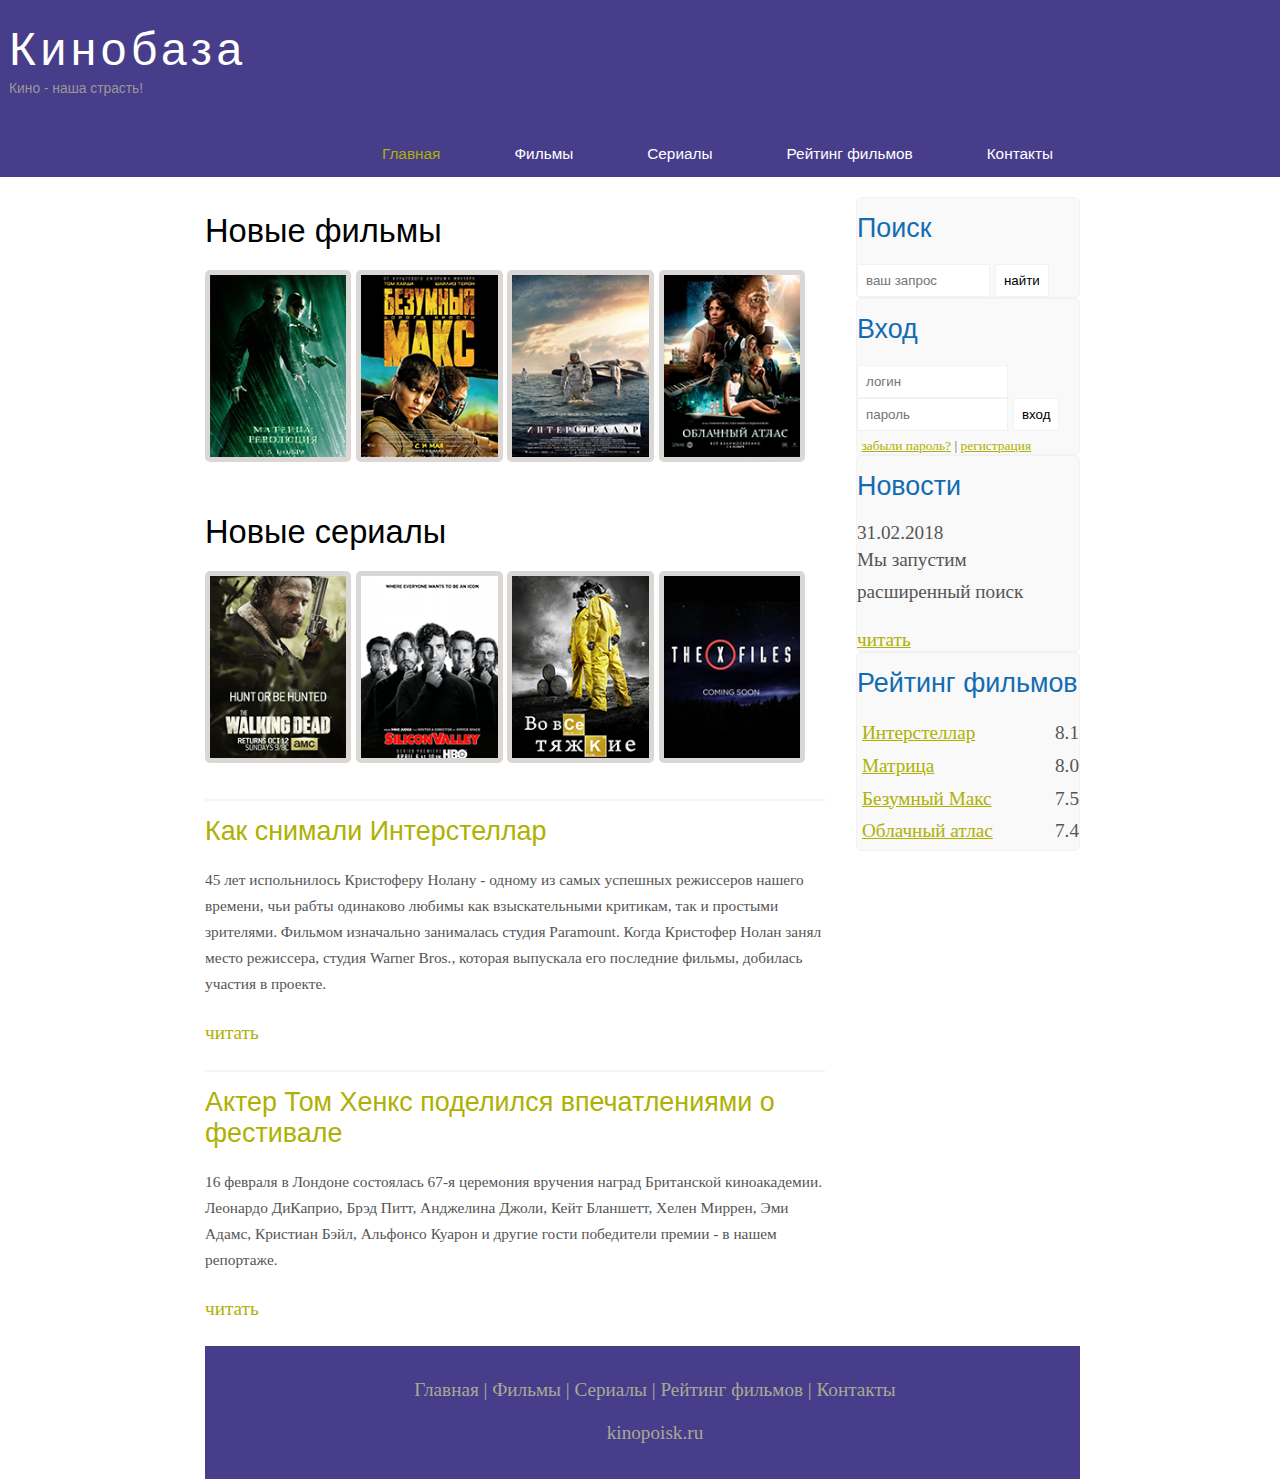
<file: KinoBaza/index.html>
<!DOCTYPE html>
<html lang="en">
<head>
  <meta charset="UTF-8">
  <title>Главная страница</title>
  <meta name="description" content="Кинобаза - это портал о кино" />
  <meta name="keywords" content="фильмы, фильмы, онлайн, hd" />
  <link rel="stylesheet" href="assets/css/style.css">
</head>
<body>

	<div class="main">
		
		<div class="header">
			<div class="logo">
				<div class="logo_text">
					<h1><a href="index.html">Кинобаза</a></h1>
					<h2>Кино - наша страсть!</h2>
				</div>
			</div>

			<div class="menubar">

				<ul class="menu">
					<li class="selected"><a href="index.html">Главная</a></li>
					<li><a href="films.html">Фильмы</a></li>
					<li><a href="#">Сериалы</a></li>
					<li><a href="rating.html">Рейтинг фильмов</a></li>
					<li><a href="contact.html">Контакты</a></li>
				</ul>

			</div>

		</div>


		<div class="site_content">
			
			<div class="sidebar_container">
				
				<div class="sidebar">
					<h2>Поиск</h2>
					<form method="post" action="#" id="search_form" >
						<input type="search" name="search_field" placeholder="ваш запрос" />
						<input type="submit" class="btn" value="найти" />
					</form>
				</div>

				<div class="sidebar">
					<h2>Вход</h2>
					<form method="post" action="#" id="login">
						
						<input type="text" name="login_field" placeholder="логин" />
						<input type="password" name="password_field" placeholder="пароль" />
						<input type="submit" class="btn" value="вход" />
						<div class="lables_passreg_text">
							<span><a href="#">забыли пароль?</a></span> | <span><a href="#">регистрация</a></span>
						</div>

					</form>
				</div>

				<div class="sidebar">
					<h2>Новости</h2>
					<span>31.02.2018</span>
					<p>Мы запустим расширенный поиск</p>
					<a href="#">читать</a>
				</div>

				<div class="sidebar">
					<h2>Рейтинг фильмов</h2>
					<ul>
						<li><a href="show.html">Интерстеллар</a><span class="rating_sidebar">8.1</span></li>
						<li><a href="#">Матрица</a><span class="rating_sidebar">8.0</span></li>
						<li><a href="#">Безумный Макс</a><span class="rating_sidebar">7.5</span></li>
						<li><a href="#">Облачный атлас</a><span class="rating_sidebar">7.4</span></li>
					</ul>
				</div>	

			</div>

			<div class="content">
				
				<h1>Новые фильмы</h1>

				<div class="films_block">
					
					<a href="#"><img src="assets/img/matrix.png"></a>
					<a href="#"><img src="assets/img/max.png"></a>
					<a href="show.html"><img src="assets/img/inter.png"></a>
					<a href="#"><img src="assets/img/cloud.png"></a>

				</div>

				<h1>Новые сериалы</h1>

				<div class="films_block">
					
					<a href="#"><img src="assets/img/dead.png"></a>
					<a href="#"><img src="assets/img/silicon.png"></a>
					<a href="#"><img src="assets/img/breakingbad.png"></a>
					<a href="#"><img src="assets/img/xfiles.png"></a>

				</div>


				<div class="posts">

					<hr>
					<h2> <a href="#">Как снимали Интерстеллар</a> </h2>
					<div class="posts_content">
						<p>
							45 лет испольнилось Кристоферу Нолану - одному из самых успешных режиссеров нашего времени, чьи рабты одинаково любимы как взыскательными критикам, так и простыми зрителями. Фильмом изначально занималась студия Paramount. Когда Кристофер Нолан занял место режиссера, студия Warner Bros., которая выпускала его последние фильмы, добилась участия в проекте.
						</p>
					</div>

					<p><a href="#">читать</a></p>

					<hr>
					<h2><a href="#">Актер Том Хенкс поделился впечатлениями о фестивале</a></h2>
					<div class="posts_content">
						<p>16 февраля в Лондоне состоялась 67-я церемония вручения наград Британской киноакадемии. Леонардо ДиКаприо, Брэд Питт, Анджелина Джоли, Кейт Бланшетт, Хелен Миррен, Эми Адамс, Кристиан Бэйл, Альфонсо Куарон и другие гости победители премии - в нашем репортаже.</p>
					</div>
					<p><a href="#">читать</a></p>

					<div>
						

			</div>

		</div>


	<div class="footer">
		<p>
			<a href="index.html">Главная</a> |
			<a href="films.html">Фильмы</a> |
			<a href="#">Сериалы</a> |
			<a href="rating.html">Рейтинг фильмов</a> |
			<a href="contact.html">Контакты</a>
		</p>
		<p>kinopoisk.ru</p>
	</div>

	</div>

</body>
</html>
</file>
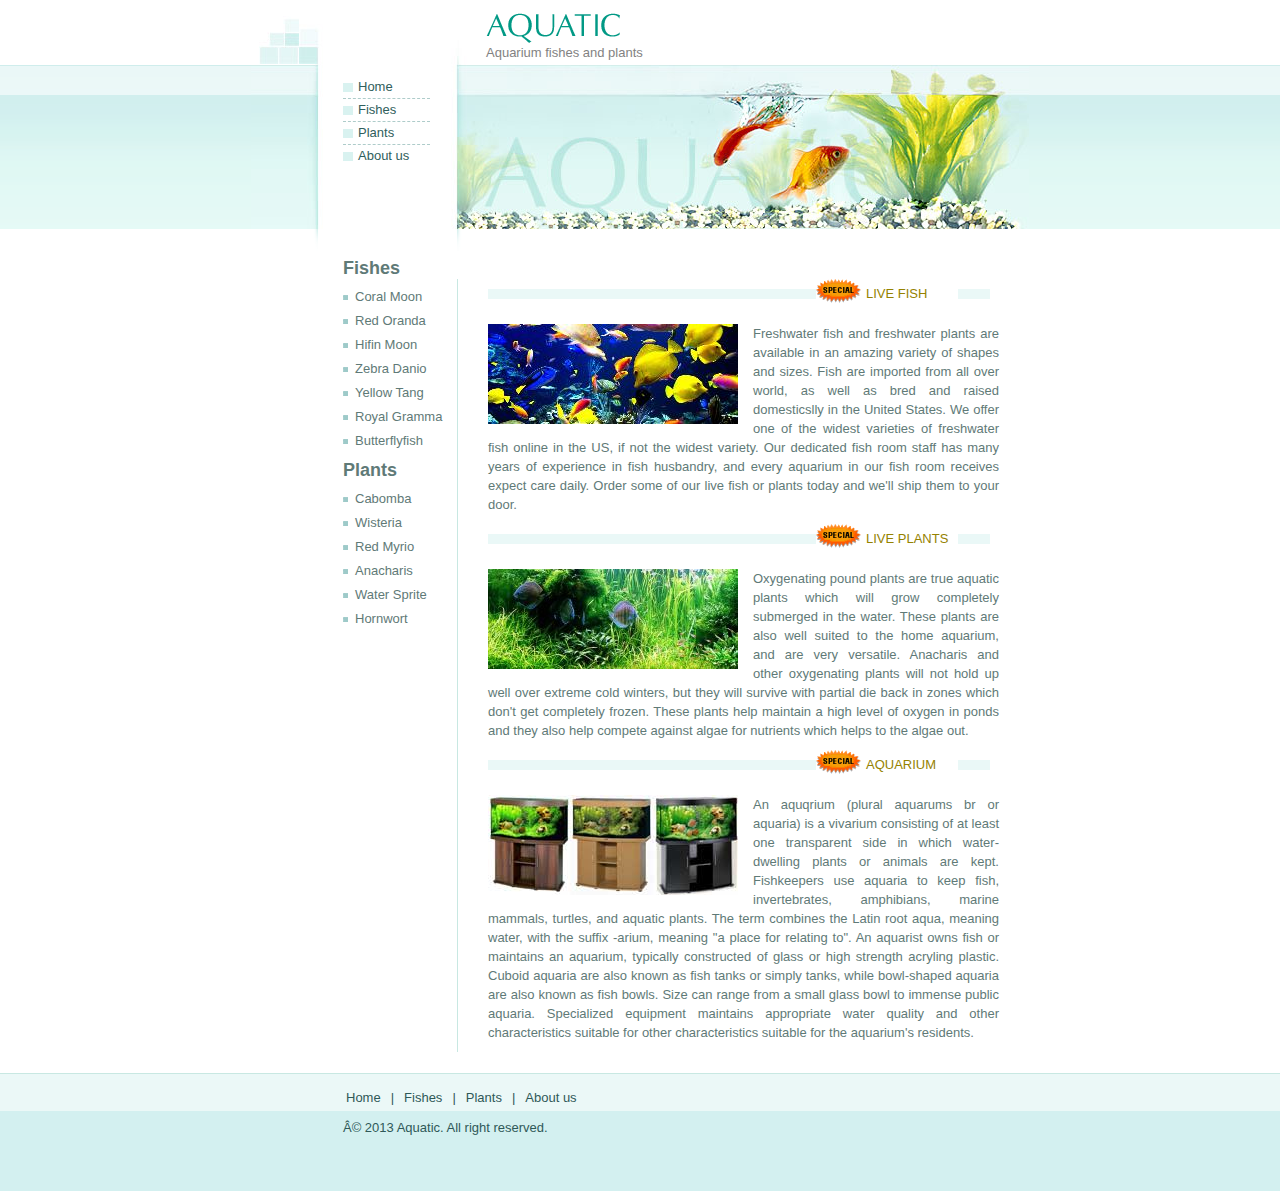
<file: Practice_1/index.html>
<!DOCTYPE html>
<head>
  <meta http-equiv="Content-Type" content="text/html; charset=iso-8859-1" />
  <title>Aquatic</title>
  <link href="style.css" rel="stylesheet" type="text/css" />
</head>
<body>
	<div>
		<div id="topPan">
			<a href="index.html">
				<img class="logo" src="images/logo.gif" alt="Aquatic" width="136" height="31" border="0" title="Aquatic" /></a>
			<p class="caption">Aquarium fishes and plants</p>
		</div>

		<div id="headerPan">
			<ul class="leftmenu">
				<li><a href="index.html">Home</a></li>
				<li><a href="#">Fishes</a></li>
				<li><a href="#">Plants</a></li>
				<li class="clients"><a href="#">About us</a></li>
			</ul>
		</div>
		<div id="bodyPan">
			<div id="leftPan">
				<h2>Fishes</h2>
				<ul>
					<li><a href="https://www.reef2reef.com/ams/oulophyllia-coral-moon-moonstone-coral.62/cover-image">Coral Moon</a></li>
					<li><a href="https://aquass.ru/wp-content/uploads/Presnovodnye-rybki/Karpovye/Zolotye-rybki/Zolotaya-rybka-Oranda-krasnaya/Goldfish-Oranda-red-13.jpg">Red Oranda</a></li>
					<li><a href="https://http2.mlstatic.com/platy-blue-moon-hi-fin-envios-a-domicilio-y-todo-el-pais-D_NQ_NP_516405-MLA20854087812_082016-F.webp">Hifin Moon</a></li>
					<li><a href="https://www.fishkeepingworld.com/wp-content/uploads/2019/06/Zebra-Danios-Swimming.jpg">Zebra Danio</a></li>
					<li><a href="https://cdn.shopify.com/s/files/1/0855/3388/products/6353.jpeg?v=1441110967">Yellow Tang</a></li>
					<li><a href="https://cdn.shopify.com/s/files/1/0855/3388/products/6259.jpeg?v=1441109836">Royal Gramma</a></li>
					<li><a href="https://www.advancedaquarist.com/2013/6/fish_album/fig_1_longnose_butterflyfish.jpg">Butterflyfish</a></li>	
				</ul>
				<h2>Plants</h2>
				<ul>
					<li><a href="https://aquabynature-shop.com/538-983-thickbox_default/cabomba-caroliniana.jpg">Cabomba</a></li>
					<li><a href="https://cdn.shopify.com/s/files/1/0091/3637/3860/products/Wisteria_Sinensis_1024x1024.jpg?v=1551586009">Wisteria</a></li>
					<li><a href="https://www.picclickimg.com/00/s/NjAwWDgwMA==/z/htgAAOSwWspbOw-E/$/3-Stems-Myrio-Red-live-aquarium-plants-beautiful-_57.jpg">Red Myrio</a></li>
					<li><a href="https://www.theaquariumguide.com/wp-content/uploads/2018/10/Anacharis-600x450.jpg">Anacharis</a></li>
					<li><a href="https://i.ebayimg.com/00/s/NDQwWDU1MA==/z/vr4AAOSwPcVVjkjR/$_10.JPG?set_id=880000500F">Water Sprite</a></li>
					<li><a href="https://meethepet.com/wp-content/uploads/2018/12/Hornwort1.jpg">Hornwort</a></li>
				</ul>
			</div>
			<div id="rightPan">
				<p class="more"><a href="#">live fish</a></p>

				<p class="justify">
					<img src="images/fish.jpg" align="left" alt="LiveFish" title="Live Fish" style="margin-right: 15px;" />
					Freshwater fish and freshwater plants are available in an amazing variety of shapes and sizes.
					Fish are imported from all over world, as well as bred and raised domesticslly in the United States.
					We offer one of the widest varieties of freshwater fish online in the US, if not the widest variety.
					Our dedicated fish room staff has many years of experience in fish husbandry, and every aquarium in our fish
					room receives expect care daily. Order some of our live fish or plants today and we'll ship them to your door.
				</p>

				<p class="more"><a href="#">live plants</a></p>

				<p class="justify">
					<img src="images/plant.jpg" align="left" alt="LivePlants" title="LivePlants" style="margin-right: 15px;" />
					Oxygenating pound plants are true aquatic plants which will grow completely submerged in the water.
					These plants are also well suited to the home aquarium, and are very versatile.
					Anacharis and other oxygenating plants will not hold up well over extreme cold winters,
					but they will survive with partial die back in zones which don't get completely frozen.
					These plants help maintain a high level of oxygen in ponds and they also help compete against algae for
					nutrients which helps to the algae out.
				</p>

				<p class="more"><a href="#">aquarium</a></p>

				<p class="justify">
					<img src="images/aquarium.jpg" align="left" alt="Aquarium" title="Aquarium" style="margin-right: 15px;" />
					
					An aquqrium (plural aquarums br or aquaria) is a vivarium consisting of at least one transparent side in which
					water-dwelling plants or animals are kept. Fishkeepers use aquaria to keep fish, invertebrates, amphibians,
					marine mammals, turtles, and aquatic plants. The term combines the Latin root aqua, meaning water, with the
					suffix -arium, meaning "a place for relating to".
					An aquarist owns fish or maintains an aquarium, typically constructed of glass or high strength acryling plastic.
					Cuboid aquaria are also known as fish tanks or simply tanks, while bowl-shaped aquaria are also known as fish bowls.
					Size can range from a small glass bowl to immense public aquaria. Specialized equipment maintains appropriate water
					quality and other characteristics suitable for other characteristics suitable for the aquarium's residents.
				</p>
			</div>
		</div>
	</div>
	

	<div id="footermainPan">
		<div id="footerPan">
			<ul>
				<li><a href="index.html">Home</a>| </li>
				<li><a href="#">Fishes</a>| </li>
				<li><a href="#">Plants</a>| </li>
				<li><a href="#">About us</a></li>
			</ul>
			<p class="copyright">© 2013 Aquatic. All right reserved.</p>
		</div>
	</div>
</body>
</html>
</file>
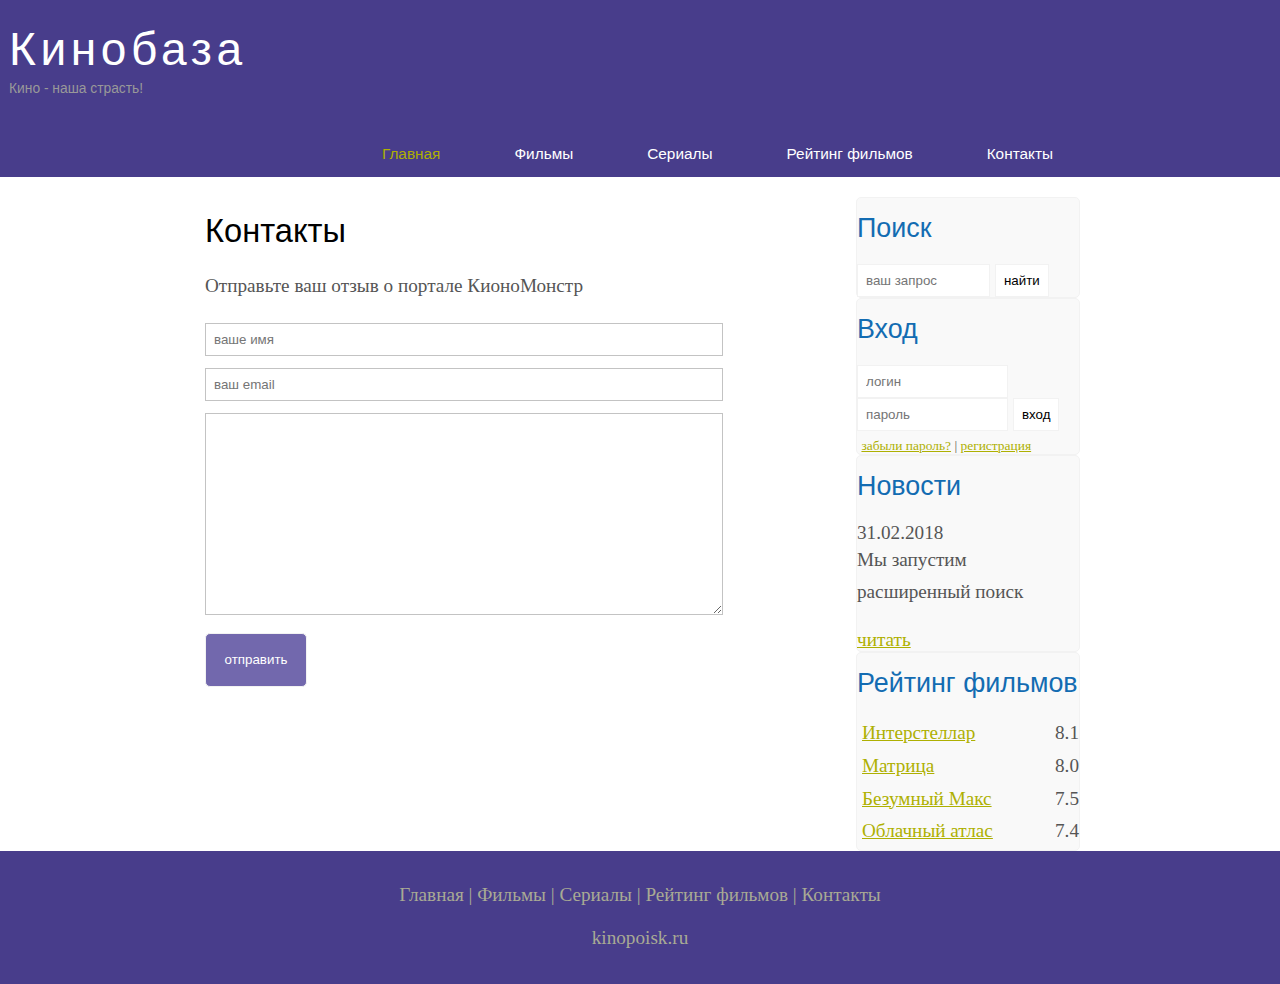
<file: KinoBaza/contact.html>
<!DOCTYPE html>
<html lang="en">
<head>
  <meta charset="UTF-8">
  <title>Контакты</title>
  <meta name="description" content="Кинобаза - это портал о кино" />
  <meta name="keywords" content="фильмы, фильмы, онлайн, hd" />
  <link rel="stylesheet" href="assets/css/style.css">
</head>
<body>

	<div class="main">
		
		<div class="header">
			<div class="logo">
				<div class="logo_text">
					<h1><a href="index.html">Кинобаза</a></h1>
					<h2>Кино - наша страсть!</h2>
				</div>
			</div>

			<div class="menubar">

				<ul class="menu">
					<li class="selected"><a href="index.html">Главная</a></li>
					<li><a href="films.html">Фильмы</a></li>
					<li><a href="#">Сериалы</a></li>
					<li><a href="rating.html">Рейтинг фильмов</a></li>
					<li><a href="contact.html">Контакты</a></li>
				</ul>

			</div>

		</div>


		<div class="site_content">
			
			<div class="sidebar_container">
				
				<div class="sidebar">
					<h2>Поиск</h2>
					<form method="post" action="#" id="search_form" >
						<input type="search" name="search_field" placeholder="ваш запрос" />
						<input type="submit" class="btn" value="найти" />
					</form>
				</div>

				<div class="sidebar">
					<h2>Вход</h2>
					<form method="post" action="#" id="login">
						
						<input type="text" name="login_field" placeholder="логин" />
						<input type="password" name="password_field" placeholder="пароль" />
						<input type="submit" class="btn" value="вход" />
						<div class="lables_passreg_text">
							<span><a href="#">забыли пароль?</a></span> | <span><a href="#">регистрация</a></span>
						</div>

					</form>
				</div>

				<div class="sidebar">
					<h2>Новости</h2>
					<span>31.02.2018</span>
					<p>Мы запустим расширенный поиск</p>
					<a href="#">читать</a>
				</div>

				<div class="sidebar">
					<h2>Рейтинг фильмов</h2>
					<ul>
						<li><a href="show.html">Интерстеллар</a><span class="rating_sidebar">8.1</span></li>
						<li><a href="#">Матрица</a><span class="rating_sidebar">8.0</span></li>
						<li><a href="#">Безумный Макс</a><span class="rating_sidebar">7.5</span></li>
						<li><a href="#">Облачный атлас</a><span class="rating_sidebar">7.4</span></li>
					</ul>
				</div>	

			</div>

			<div class="content">
				
				<h1>Контакты</h1>
				<p>Отправьте ваш отзыв о портале КионоМонстр</p>

				<div class="send send_contact">
					<form method="post" action="#" id="contact">
						<input type="text" name="review_name" placeholder="ваше имя">
						<input type="text" name="review_email" placeholder="ваш email">
						<textarea name="review_text"></textarea>
						<input class="btn" type="submit" value="отправить">
					</form>
				</div>

			</div>

		</div>

	<div class="footer">
		<p>
			<a href="index.html">Главная</a> |
			<a href="films.html">Фильмы</a> |
			<a href="#">Сериалы</a> |
			<a href="rating.html">Рейтинг фильмов</a> |
			<a href="contact.html">Контакты</a>
		</p>
		<p>kinopoisk.ru</p>
	</div>

	</div>

</body>
</html>
</file>
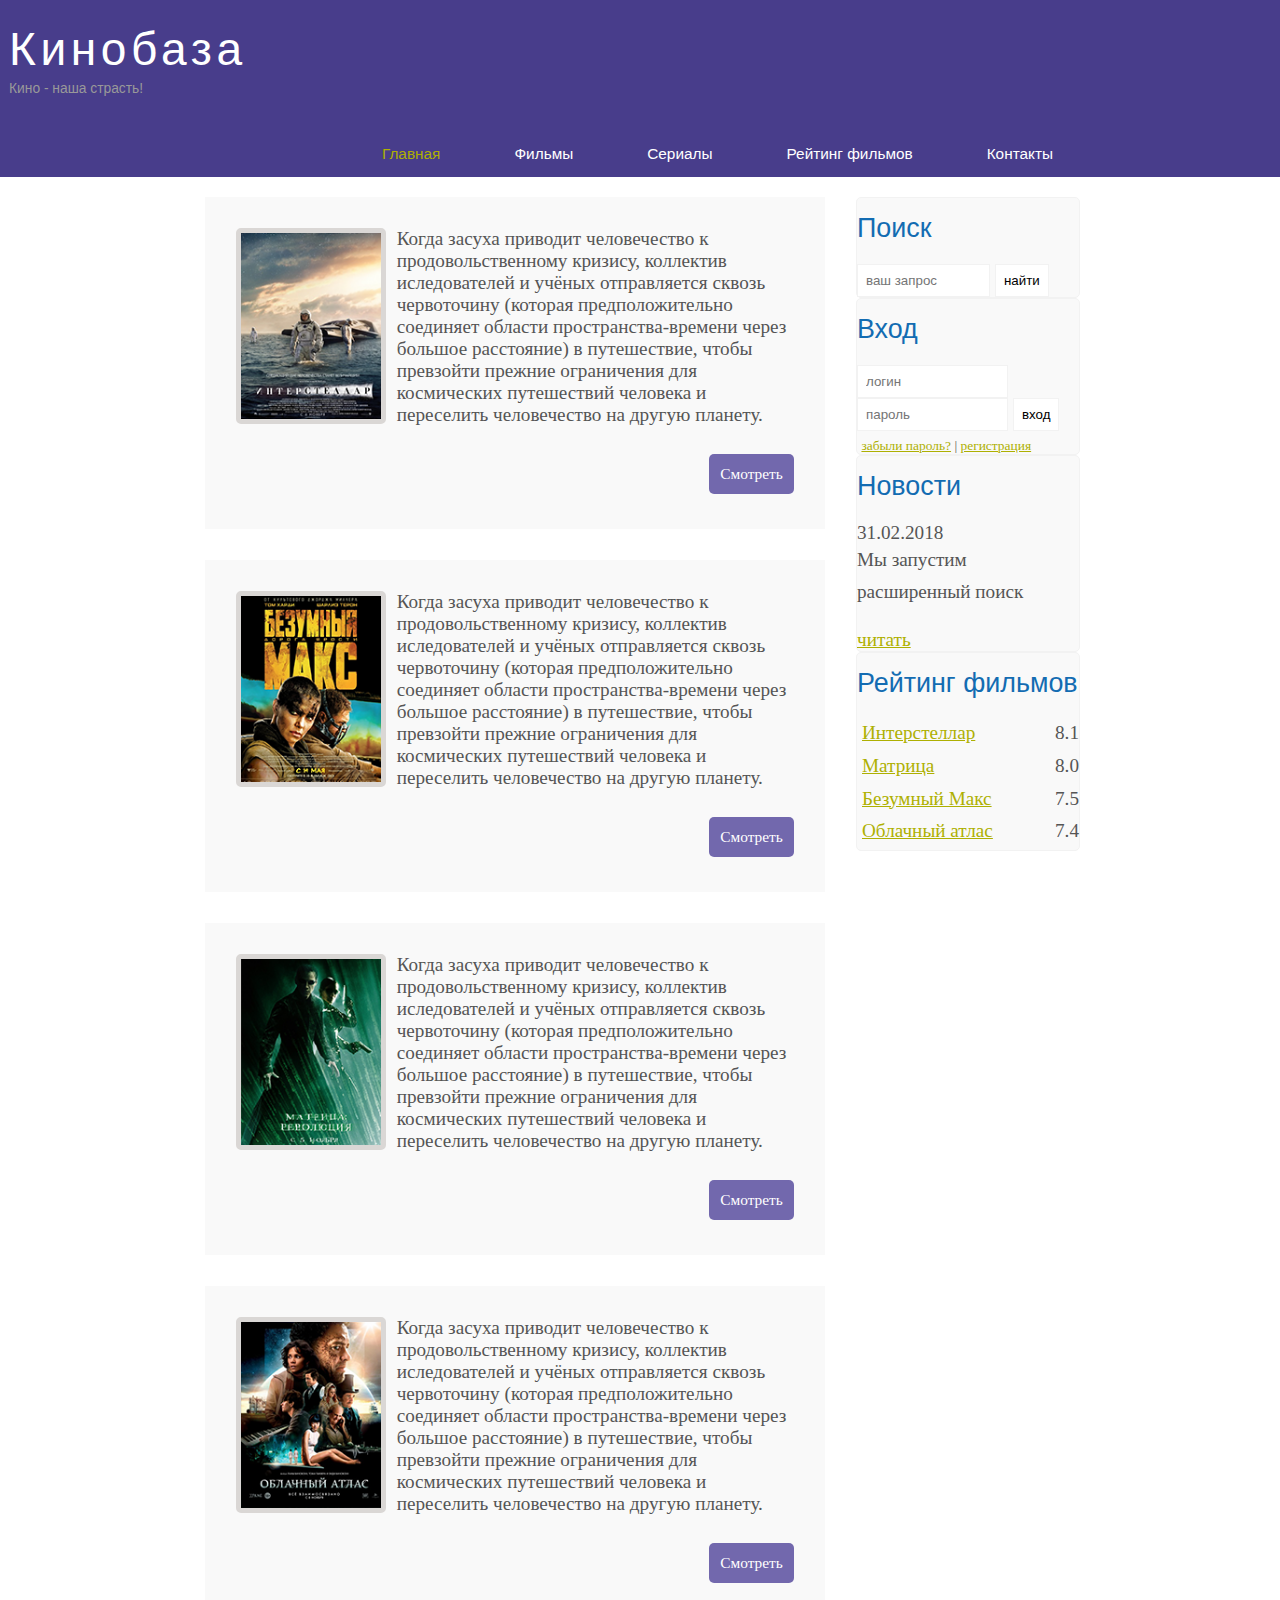
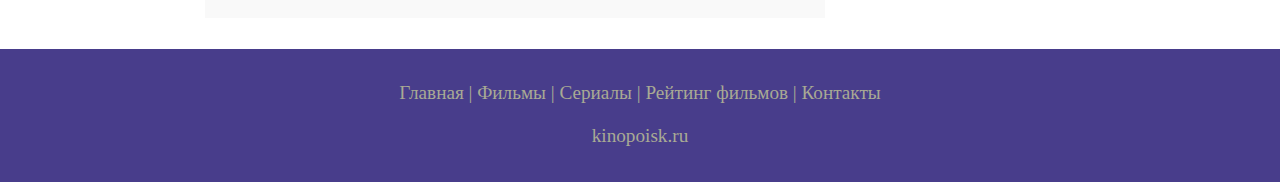
<file: KinoBaza/films.html>
<!DOCTYPE html>
<html lang="en">
<head>
  <meta charset="UTF-8">
  <title>Фильмы</title>
  <meta name="description" content="Кинобаза - это портал о кино" />
  <meta name="keywords" content="фильмы, фильмы, онлайн, hd" />
  <link rel="stylesheet" href="assets/css/style.css">
</head>
<body>

	<div class="main">
		
		<div class="header">
			<div class="logo">
				<div class="logo_text">
					<h1><a href="index.html">Кинобаза</a></h1>
					<h2>Кино - наша страсть!</h2>
				</div>
			</div>

			<div class="menubar">

				<ul class="menu">
					<li class="selected"><a href="index.html">Главная</a></li>
					<li><a href="films.html">Фильмы</a></li>
					<li><a href="#">Сериалы</a></li>
					<li><a href="rating.html">Рейтинг фильмов</a></li>
					<li><a href="contact.html">Контакты</a></li>
				</ul>

			</div>

		</div>


		<div class="site_content">
			
			<div class="sidebar_container">
				
				<div class="sidebar">
					<h2>Поиск</h2>
					<form method="post" action="#" id="search_form" >
						<input type="search" name="search_field" placeholder="ваш запрос" />
						<input type="submit" class="btn" value="найти" />
					</form>
				</div>

				<div class="sidebar">
					<h2>Вход</h2>
					<form method="post" action="#" id="login">
						
						<input type="text" name="login_field" placeholder="логин" />
						<input type="password" name="password_field" placeholder="пароль" />
						<input type="submit" class="btn" value="вход" />
						<div class="lables_passreg_text">
							<span><a href="#">забыли пароль?</a></span> | <span><a href="#">регистрация</a></span>
						</div>

					</form>
				</div>

				<div class="sidebar">
					<h2>Новости</h2>
					<span>31.02.2018</span>
					<p>Мы запустим расширенный поиск</p>
					<a href="#">читать</a>
				</div>

				<div class="sidebar">
					<h2>Рейтинг фильмов</h2>
					<ul>
						<li><a href="show.html">Интерстеллар</a><span class="rating_sidebar">8.1</span></li>
						<li><a href="#">Матрица</a><span class="rating_sidebar">8.0</span></li>
						<li><a href="#">Безумный Макс</a><span class="rating_sidebar">7.5</span></li>
						<li><a href="#">Облачный атлас</a><span class="rating_sidebar">7.4</span></li>
					</ul>
				</div>	

			</div>

			<div class="content">
				
				<div class="info_film">
					<img src="assets/img/inter.png">
					Когда засуха приводит человечество к продовольственному кризису, коллектив иследователей и учёных отправляется сквозь червоточину (которая предположительно соединяет области пространства-времени через большое расстояние) в путешествие, чтобы превзойти прежние ограничения для космических путешествий человека и переселить человечество на другую планету.
					<div class="button"><a href="#">Смотреть</a></div>
				</div>

				<div class="info_film">
					<img src="assets/img/max.png">
					Когда засуха приводит человечество к продовольственному кризису, коллектив иследователей и учёных отправляется сквозь червоточину (которая предположительно соединяет области пространства-времени через большое расстояние) в путешествие, чтобы превзойти прежние ограничения для космических путешествий человека и переселить человечество на другую планету.
					<div class="button"><a href="#">Смотреть</a></div>
				</div>

				<div class="info_film">
					<img src="assets/img/matrix.png">
					Когда засуха приводит человечество к продовольственному кризису, коллектив иследователей и учёных отправляется сквозь червоточину (которая предположительно соединяет области пространства-времени через большое расстояние) в путешествие, чтобы превзойти прежние ограничения для космических путешествий человека и переселить человечество на другую планету.
					<div class="button"><a href="#">Смотреть</a></div>
				</div>

				<div class="info_film">
					<img src="assets/img/cloud.png">
					Когда засуха приводит человечество к продовольственному кризису, коллектив иследователей и учёных отправляется сквозь червоточину (которая предположительно соединяет области пространства-времени через большое расстояние) в путешествие, чтобы превзойти прежние ограничения для космических путешествий человека и переселить человечество на другую планету.
					<div class="button"><a href="#">Смотреть</a></div>
				</div>

			</div>

		</div>

	<div class="footer">
		<p>
			<a href="index.html">Главная</a> |
			<a href="films.html">Фильмы</a> |
			<a href="#">Сериалы</a> |
			<a href="rating.html">Рейтинг фильмов</a> |
			<a href="contact.html">Контакты</a>
		</p>
		<p>kinopoisk.ru</p>
	</div>

	</div>

</body>
</html>
</file>
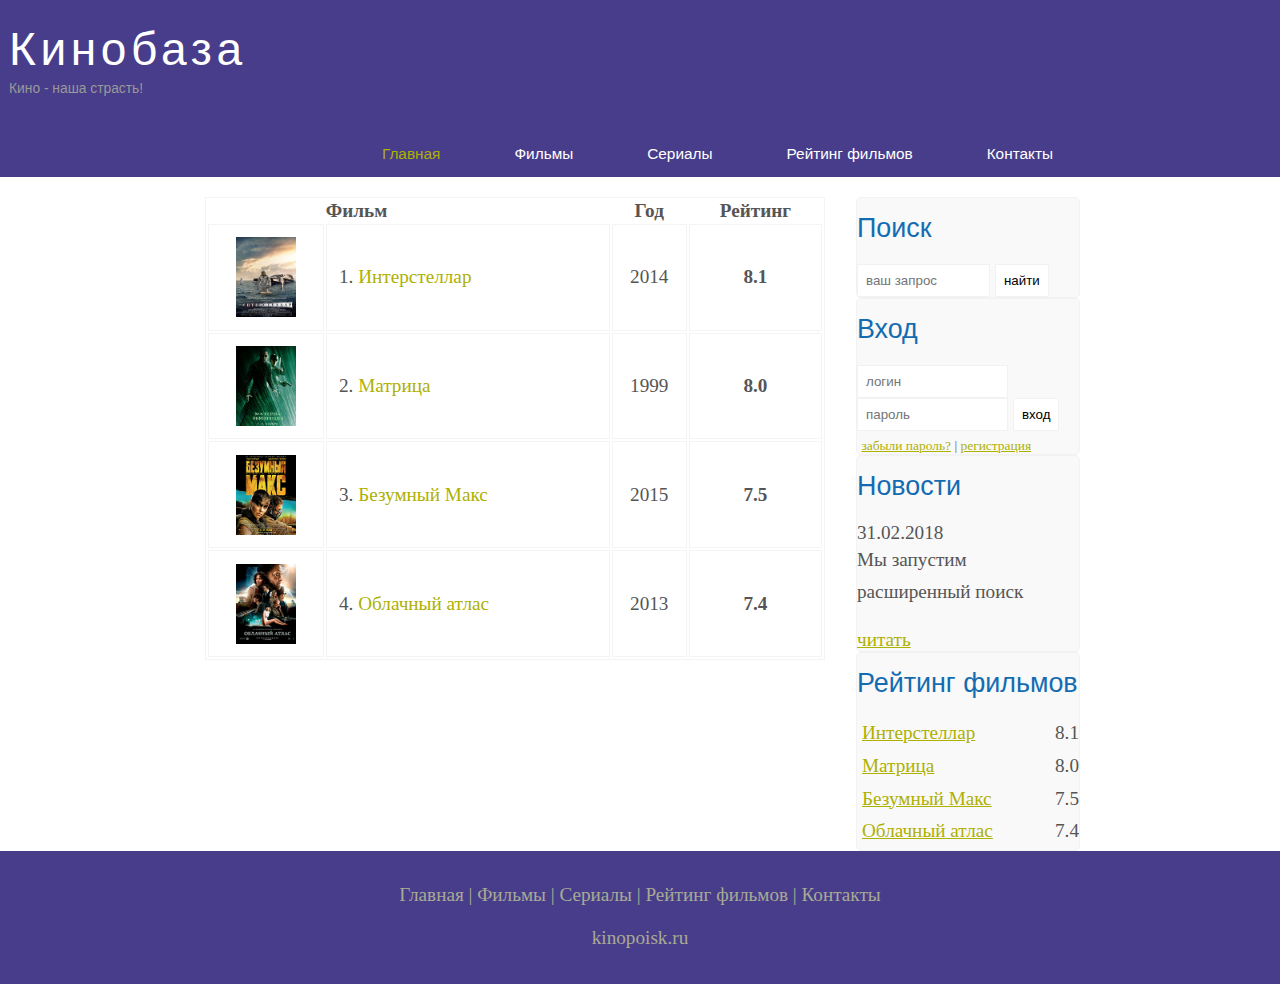
<file: KinoBaza/rating.html>
<!DOCTYPE html>
<html lang="en">
<head>
  <meta charset="UTF-8">
  <title>Рейтинг фильмов</title>
  <meta name="description" content="Кинобаза - это портал о кино" />
  <meta name="keywords" content="фильмы, фильмы, онлайн, hd" />
  <link rel="stylesheet" href="assets/css/style.css">
</head>
<body>

	<div class="main">
		
		<div class="header">
			<div class="logo">
				<div class="logo_text">
					<h1><a href="index.html">Кинобаза</a></h1>
					<h2>Кино - наша страсть!</h2>
				</div>
			</div>

			<div class="menubar">

				<ul class="menu">
					<li class="selected"><a href="index.html">Главная</a></li>
					<li><a href="films.html">Фильмы</a></li>
					<li><a href="#">Сериалы</a></li>
					<li><a href="rating.html">Рейтинг фильмов</a></li>
					<li><a href="contact.html">Контакты</a></li>
				</ul>

			</div>

		</div>


		<div class="site_content">
			
			<div class="sidebar_container">
				
				<div class="sidebar">
					<h2>Поиск</h2>
					<form method="post" action="#" id="search_form" >
						<input type="search" name="search_field" placeholder="ваш запрос" />
						<input type="submit" class="btn" value="найти" />
					</form>
				</div>

				<div class="sidebar">
					<h2>Вход</h2>
					<form method="post" action="#" id="login">
						
						<input type="text" name="login_field" placeholder="логин" />
						<input type="password" name="password_field" placeholder="пароль" />
						<input type="submit" class="btn" value="вход" />
						<div class="lables_passreg_text">
							<span><a href="#">забыли пароль?</a></span> | <span><a href="#">регистрация</a></span>
						</div>

					</form>
				</div>

				<div class="sidebar">
					<h2>Новости</h2>
					<span>31.02.2018</span>
					<p>Мы запустим расширенный поиск</p>
					<a href="#">читать</a>
				</div>

				<div class="sidebar">
					<h2>Рейтинг фильмов</h2>
					<ul>
						<li><a href="show.html">Интерстеллар</a><span class="rating_sidebar">8.1</span></li>
						<li><a href="#">Матрица</a><span class="rating_sidebar">8.0</span></li>
						<li><a href="#">Безумный Макс</a><span class="rating_sidebar">7.5</span></li>
						<li><a href="#">Облачный атлас</a><span class="rating_sidebar">7.4</span></li>
					</ul>
				</div>	

			</div>

			<div class="content">

				<table>
					
					<tr>
						<th></th>
						<th>Фильм</th>
						<th class="center">Год</th>
						<th class="center">Рейтинг</th>
					</tr>
					<tr>
						<td class="center"><img src="assets/img/inter.png"></td>
						<td>1. <a href="show.html">Интерстеллар</a></td>
						<td class="center">2014</td>
						<td class="center rating">8.1</td>
					</tr>
						<tr>
						<td class="center"><img src="assets/img/matrix.png"></td>
						<td>2. <a href="show.html">Матрица</a></td>
						<td class="center">1999</td>
						<td class="center rating">8.0</td>
					</tr>
						<tr>
						<td class="center"><img src="assets/img/max.png"></td>
						<td>3. <a href="show.html">Безумный Макс</a></td>
						<td class="center">2015</td>
						<td class="center rating">7.5</td>
					</tr>
						<tr>
						<td class="center"><img src="assets/img/cloud.png"></td>
						<td>4. <a href="show.html">Облачный атлас</a></td>
						<td class="center">2013</td>
						<td class="center rating">7.4</td>
					</tr>

				</table>

			</div>
				
		</div>

	<div class="footer">
		<p>
			<a href="index.html">Главная</a> |
			<a href="films.html">Фильмы</a> |
			<a href="#">Сериалы</a> |
			<a href="rating.html">Рейтинг фильмов</a> |
			<a href="contact.html">Контакты</a>
		</p>
		<p>kinopoisk.ru</p>
	</div>

	</div>

</body>
</html>
</file>
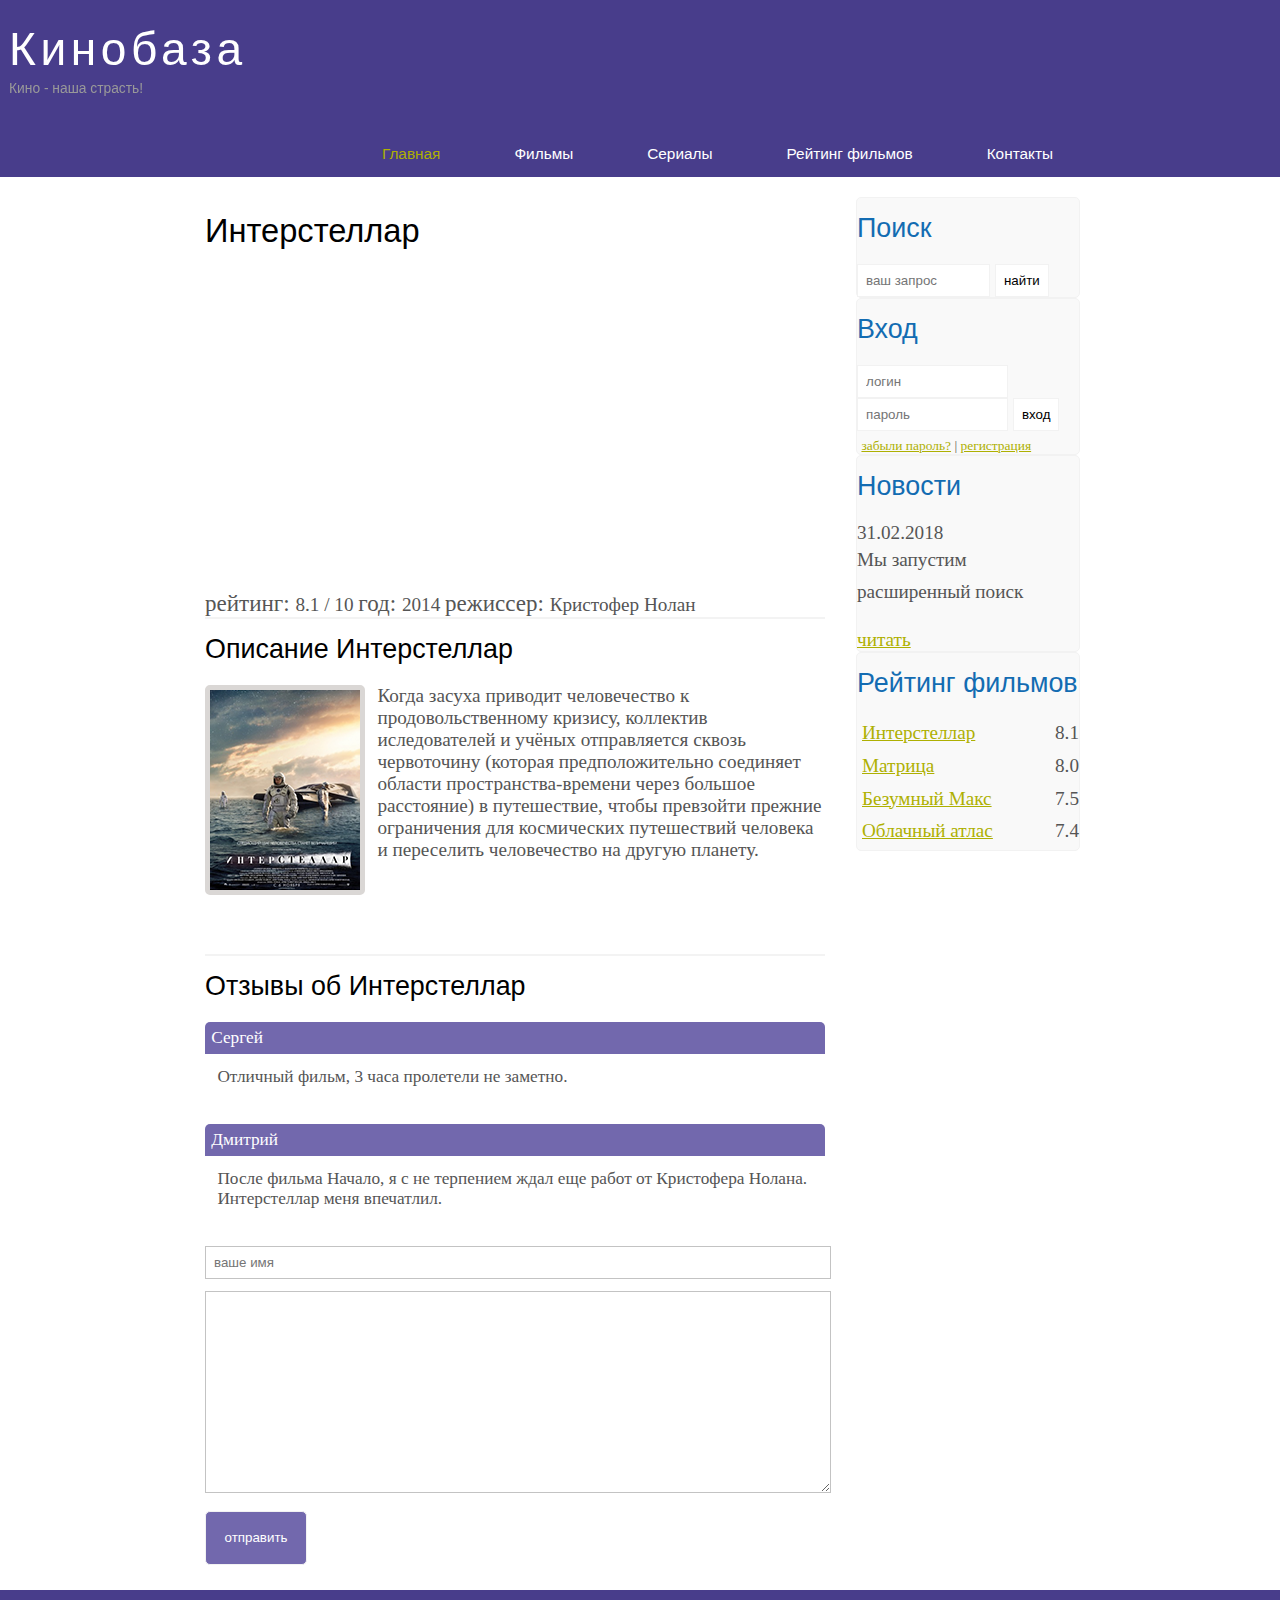
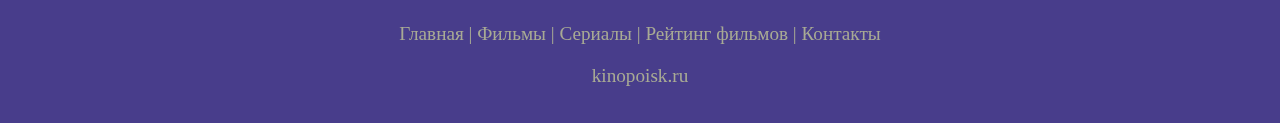
<file: KinoBaza/show.html>
<!DOCTYPE html>
<html lang="en">
<head>
  <meta charset="UTF-8">
  <title>фильм Интерстеллар</title>
  <meta name="description" content="Кинобаза - это портал о кино" />
  <meta name="keywords" content="фильмы, фильмы, онлайн, hd" />
  <link rel="stylesheet" href="assets/css/style.css">
</head>
<body>

	<div class="main">
		
		<div class="header">
			<div class="logo">
				<div class="logo_text">
					<h1><a href="index.html">Кинобаза</a></h1>
					<h2>Кино - наша страсть!</h2>
				</div>
			</div>

			<div class="menubar">

				<ul class="menu">
					<li class="selected"><a href="index.html">Главная</a></li>
					<li><a href="films.html">Фильмы</a></li>
					<li><a href="#">Сериалы</a></li>
					<li><a href="rating.html">Рейтинг фильмов</a></li>
					<li><a href="contact.html">Контакты</a></li>
				</ul>

			</div>

		</div>


		<div class="site_content">
			
			<div class="sidebar_container">
				
				<div class="sidebar">
					<h2>Поиск</h2>
					<form method="post" action="#" id="search_form" >
						<input type="search" name="search_field" placeholder="ваш запрос" />
						<input type="submit" class="btn" value="найти" />
					</form>
				</div>

				<div class="sidebar">
					<h2>Вход</h2>
					<form method="post" action="#" id="login">
						
						<input type="text" name="login_field" placeholder="логин" />
						<input type="password" name="password_field" placeholder="пароль" />
						<input type="submit" class="btn" value="вход" />
						<div class="lables_passreg_text">
							<span><a href="#">забыли пароль?</a></span> | <span><a href="#">регистрация</a></span>
						</div>

					</form>
				</div>

				<div class="sidebar">
					<h2>Новости</h2>
					<span>31.02.2018</span>
					<p>Мы запустим расширенный поиск</p>
					<a href="#">читать</a>
				</div>

				<div class="sidebar">
					<h2>Рейтинг фильмов</h2>
					<ul>
						<li><a href="show.html">Интерстеллар</a><span class="rating_sidebar">8.1</span></li>
						<li><a href="#">Матрица</a><span class="rating_sidebar">8.0</span></li>
						<li><a href="#">Безумный Макс</a><span class="rating_sidebar">7.5</span></li>
						<li><a href="#">Облачный атлас</a><span class="rating_sidebar">7.4</span></li>
					</ul>
				</div>	

			</div>

			<div class="content">

				<h1>Интерстеллар</h1>

				<iframe width="560" height="315" src="https://www.youtube.com/embed/R5KHoE_8dgo?showinfo=0" frameborder="0" allowfullscreen></iframe>


				<div class="info_film_page">
					<span class="label">рейтинг: </span><span class="value">8.1 / 10</span>
					<span class="label">год: </span><span class="value">2014</span>
					<span class="label">режиссер: </span><span class="value">Кристофер Нолан</span>
				</div>
				<hr>
				<h2>Описание Интерстеллар</h2>
				<div class="descriptions_film">
					<img src="assets/img/inter.png">
					Когда засуха приводит человечество к продовольственному кризису, коллектив иследователей и учёных отправляется сквозь червоточину (которая предположительно соединяет области пространства-времени через большое расстояние) в путешествие, чтобы превзойти прежние ограничения для космических путешествий человека и переселить человечество на другую планету.
				</div>



				<hr>
				<h2>Отзывы об Интерстеллар</h2>

				<div class="reviews">
					<div class="review_name">
						Сергей
					</div>
					<div class="review_text">
						Отличный фильм, 3 часа пролетели не заметно.
					</div>
				</div>

				<div class="reviews">
					<div class="review_name">
						Дмитрий
					</div>
					<div class="review_text">
						После фильма Начало, я с не терпением ждал еще работ от Кристофера Нолана. Интерстеллар меня впечатлил.
					</div>
				</div>

				<div class="send">
					<form method="post" action="#" id="review">
						<input type="text" name="review_name" placeholder="ваше имя">
						<textarea name="review_text"></textarea>
						<input class="btn" type="submit" value="отправить">
					</form>
				</div>

			</div>
		</div>
	<div class="footer">
		<p>
			<a href="index.html">Главная</a> |
			<a href="films.html">Фильмы</a> |
			<a href="#">Сериалы</a> |
			<a href="rating.html">Рейтинг фильмов</a> |
			<a href="contact.html">Контакты</a>
		</p>
		<p>kinopoisk.ru</p>
	</div>

	</div>

</body>
</html>
</file>
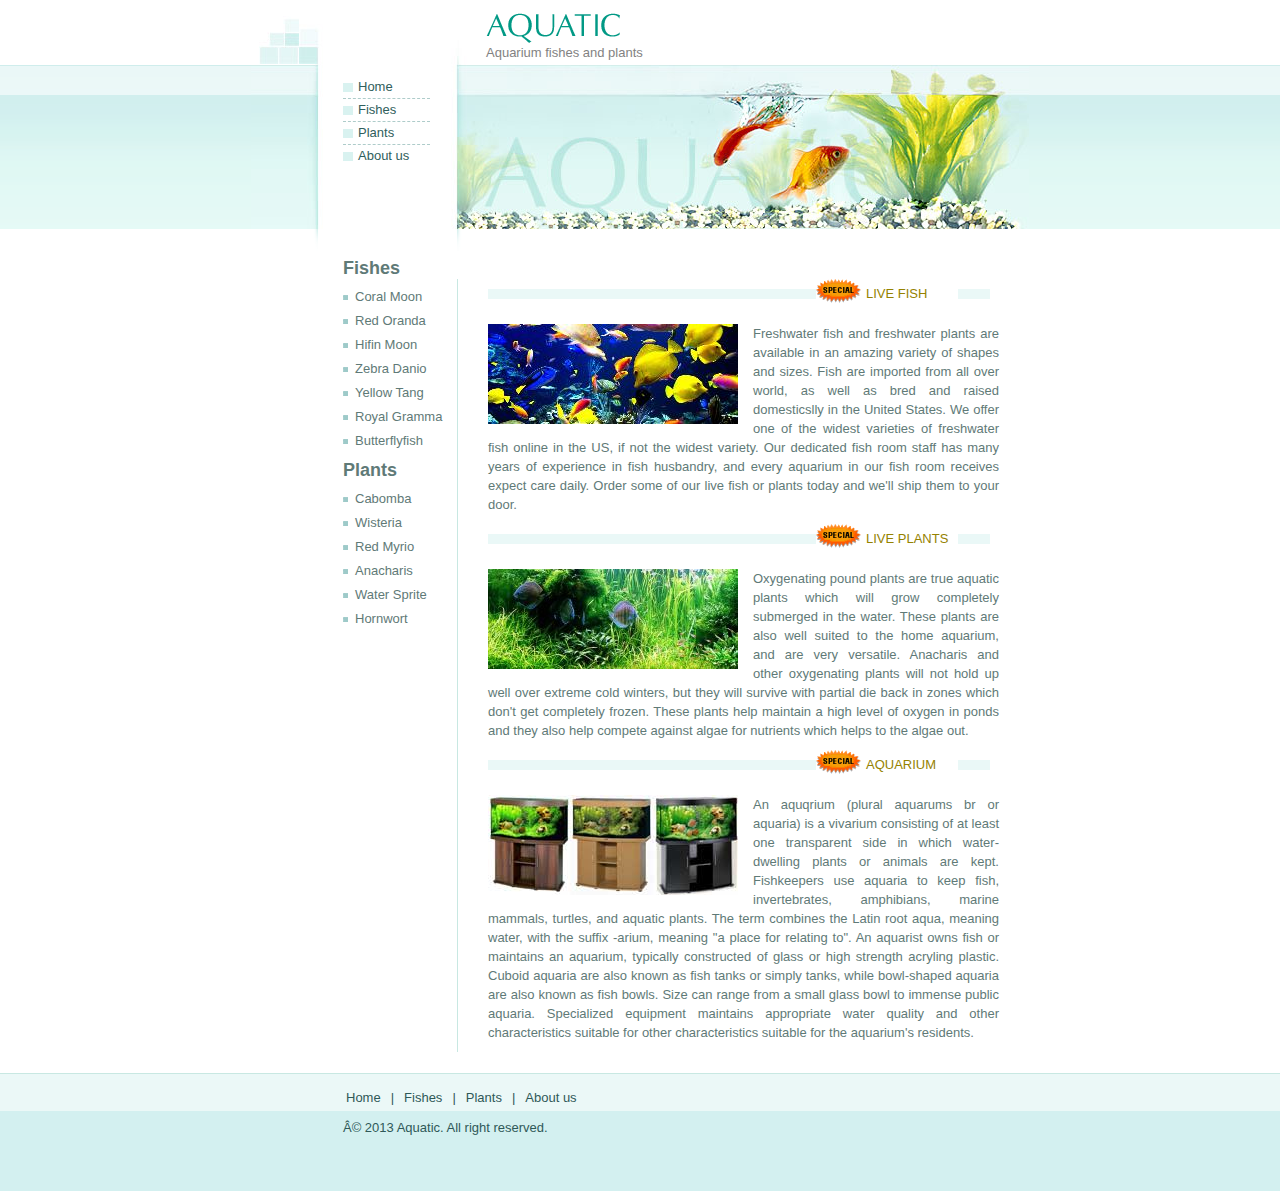
<file: Practice_1/HTML.html>
<!DOCTYPE html>
<head>
  <meta http-equiv="Content-Type" content="text/html; charset=iso-8859-1" />
  <title>Aquatic</title>
  <link href="style.css" rel="stylesheet" type="text/css" />
</head>
<body>
	<div>
		<div id="topPan">
			<a href="index.html">
				<img class="logo" src="images/logo.gif" alt="Aquatic" width="136" height="31" border="0" title="Aquatic" /></a>
			<p class="caption">Aquarium fishes and plants</p>
		</div>

		<div id="headerPan">
			<ul class="leftmenu">
				<li><a href="index.html">Home</a></li>
				<li><a href="#">Fishes</a></li>
				<li><a href="#">Plants</a></li>
				<li class="clients"><a href="#">About us</a></li>
			</ul>
		</div>
		<div id="bodyPan">
			<div id="leftPan">
				<h2>Fishes</h2>
				<ul>
					<li><a href="https://www.reef2reef.com/ams/oulophyllia-coral-moon-moonstone-coral.62/cover-image">Coral Moon</a></li>
					<li><a href="https://aquass.ru/wp-content/uploads/Presnovodnye-rybki/Karpovye/Zolotye-rybki/Zolotaya-rybka-Oranda-krasnaya/Goldfish-Oranda-red-13.jpg">Red Oranda</a></li>
					<li><a href="https://http2.mlstatic.com/platy-blue-moon-hi-fin-envios-a-domicilio-y-todo-el-pais-D_NQ_NP_516405-MLA20854087812_082016-F.webp">Hifin Moon</a></li>
					<li><a href="https://www.fishkeepingworld.com/wp-content/uploads/2019/06/Zebra-Danios-Swimming.jpg">Zebra Danio</a></li>
					<li><a href="https://cdn.shopify.com/s/files/1/0855/3388/products/6353.jpeg?v=1441110967">Yellow Tang</a></li>
					<li><a href="https://cdn.shopify.com/s/files/1/0855/3388/products/6259.jpeg?v=1441109836">Royal Gramma</a></li>
					<li><a href="https://www.advancedaquarist.com/2013/6/fish_album/fig_1_longnose_butterflyfish.jpg">Butterflyfish</a></li>	
				</ul>
				<h2>Plants</h2>
				<ul>
					<li><a href="https://aquabynature-shop.com/538-983-thickbox_default/cabomba-caroliniana.jpg">Cabomba</a></li>
					<li><a href="https://cdn.shopify.com/s/files/1/0091/3637/3860/products/Wisteria_Sinensis_1024x1024.jpg?v=1551586009">Wisteria</a></li>
					<li><a href="https://www.picclickimg.com/00/s/NjAwWDgwMA==/z/htgAAOSwWspbOw-E/$/3-Stems-Myrio-Red-live-aquarium-plants-beautiful-_57.jpg">Red Myrio</a></li>
					<li><a href="https://www.theaquariumguide.com/wp-content/uploads/2018/10/Anacharis-600x450.jpg">Anacharis</a></li>
					<li><a href="https://i.ebayimg.com/00/s/NDQwWDU1MA==/z/vr4AAOSwPcVVjkjR/$_10.JPG?set_id=880000500F">Water Sprite</a></li>
					<li><a href="https://meethepet.com/wp-content/uploads/2018/12/Hornwort1.jpg">Hornwort</a></li>
				</ul>
			</div>
			<div id="rightPan">
				<p class="more"><a href="#">live fish</a></p>

				<p class="justify">
					<img src="images/fish.jpg" align="left" alt="LiveFish" title="Live Fish" style="margin-right: 15px;" />
					Freshwater fish and freshwater plants are available in an amazing variety of shapes and sizes.
					Fish are imported from all over world, as well as bred and raised domesticslly in the United States.
					We offer one of the widest varieties of freshwater fish online in the US, if not the widest variety.
					Our dedicated fish room staff has many years of experience in fish husbandry, and every aquarium in our fish
					room receives expect care daily. Order some of our live fish or plants today and we'll ship them to your door.
				</p>

				<p class="more"><a href="#">live plants</a></p>

				<p class="justify">
					<img src="images/plant.jpg" align="left" alt="LivePlants" title="LivePlants" style="margin-right: 15px;" />
					Oxygenating pound plants are true aquatic plants which will grow completely submerged in the water.
					These plants are also well suited to the home aquarium, and are very versatile.
					Anacharis and other oxygenating plants will not hold up well over extreme cold winters,
					but they will survive with partial die back in zones which don't get completely frozen.
					These plants help maintain a high level of oxygen in ponds and they also help compete against algae for
					nutrients which helps to the algae out.
				</p>

				<p class="more"><a href="#">aquarium</a></p>

				<p class="justify">
					<img src="images/aquarium.jpg" align="left" alt="Aquarium" title="Aquarium" style="margin-right: 15px;" />
					
					An aquqrium (plural aquarums br or aquaria) is a vivarium consisting of at least one transparent side in which
					water-dwelling plants or animals are kept. Fishkeepers use aquaria to keep fish, invertebrates, amphibians,
					marine mammals, turtles, and aquatic plants. The term combines the Latin root aqua, meaning water, with the
					suffix -arium, meaning "a place for relating to".
					An aquarist owns fish or maintains an aquarium, typically constructed of glass or high strength acryling plastic.
					Cuboid aquaria are also known as fish tanks or simply tanks, while bowl-shaped aquaria are also known as fish bowls.
					Size can range from a small glass bowl to immense public aquaria. Specialized equipment maintains appropriate water
					quality and other characteristics suitable for other characteristics suitable for the aquarium's residents.
				</p>
			</div>
		</div>
	</div>
	

	<div id="footermainPan">
		<div id="footerPan">
			<ul>
				<li><a href="index.html">Home</a>| </li>
				<li><a href="#">Fishes</a>| </li>
				<li><a href="#">Plants</a>| </li>
				<li><a href="#">About us</a></li>
			</ul>
			<p class="copyright">© 2013 Aquatic. All right reserved.</p>
		</div>
	</div>
</body>
</html>
</file>
<file: KinoBaza/assets/css/style.css>
* {
	margin: 0;
	padding: 0;
}

body {
	font-size: 1.2em;
	background-color: #fff;
	color: #555;
}

p {
 padding: 0 0 20px 0;
 line-height: 1.7em;
}

input[type="text"], input[type="password"], input[type="search"] {
	color: #5d5d5d;
	width: 60%;
	padding: 8px;
}

input, textarea {
	outline: none;
	border: none;
	border: solid 1px #f2f2f2;
}

h1, h2 {
	font: normal 170% 'century gothic', arial;
	margin: 0 0 15px 0;
	padding: 15px 0 5px 0;
	color: #000;
}

h2 {
	font-size: 140%;
}

a, a:hover {
	outline: none;
	text-decoration: underline;
	color: #aeb002;
}

ul {
	margin: 2px 0 22px 17px;
}

ul li {
	margin: 0 0 6px 0;
	padding: 0 0 4px 5px;
	line-height: 1.5em;
}


.header {
	background-color: darkslateblue;
	height: 177px;
	font-size: 0.8em;
	margin-left: 0px;
	margin-right: 0px;
	min-width: 900px;
}

.main, .logo, .menubar, .site_content, .footer {
	margin-left: auto;
	margin-right: auto;
}

.logo {
	width: 880;
	padding-bottom: 40px;
}

.logo h1, .logo h2 {
	font: normal 300% 'century gothic', arial, sans-serif;
	margin: 0 0 0 9px;
}

.logo_text h1, .logo_text h1 a, .logo_text h1 a:hover {
	padding: 22px 0 0 0;
	color: #fff;
	letter-spacing: 0.1em;
	text-decoration: none;
}

.logo_text h2 {
	font-size: 0.9em;
	padding: 4px 0 0 0;
	color: #999;
}

.menubar {
	width: 900px;
	height: 46px;
}

ul.menu {
	float: right;
}

ul.menu li {
	float: left;
	padding: 0 0 0 9px;
	list-style: none;
	margin: 1px 2px 0 0;
}

ul.menu li a {
	font: normal 100% 'trebuchet ms', sans-serif;
	display: block;
	height: 20px;
	padding: 6px 35px 5px 28px;
	color: #fff;
	text-decoration: none;
}

ul.menu li.selected a {
	color: #aeb002;
}

ul.menu li a:hover {
	color: #e4ec04;
}

hr {
	border: solid 1px #f3f3f3;
}

.site_content {
	width: 880px;
	overflow:hidden;
	margin: 20px auto 0 auto;
	background-color: white;
}

.sidebar_container {
	float: right;
	width: 224px;
}

.sidebar {
	float: right;
	width: 222px;
	padding: 5%
	margin: 0 0 16px 0;
	border: solid 1px #f2f2f2;
	border-radius: 5px;
	background-color: #f9f9f9;
}

.btn {
	padding: 8px;
	background-color: white;
	cursor:pointer;
}

.sidebar h2 {
	color: #136cb2;
}

.lables_passreg_text {
	font-size: 0.7em;
	margin-top: 3%;
	margin-left: 2%;
}

.sidebar ul {
	margin: 0;
}

.sidebar ul li {
list-style-type: none;
margin: 0 0 0 0; 	
}

.sidebar .rating_sidebar {
	float: right;
}


.content {
	text-align: left;
	width: 620px;
	padding: 0 0 0 5px;
	float: left;
}

.content a {
	text-decoration: none;
}

.films_block {
	margin-bottom: 5%;
}

.films_block img {
	border-radius: 5px;
	border: solid 5px #dad7d5;
	width: 22%;
}

.posts .posts_content {
	font-size: 0.8em;
}


/* Страница просмотра фильма */

.into_film_page {
	margin-top: 2%;
	margin-bottom: 4%;
}

.info_film_page .label {
	font-size: 1.2em;
}

.into_film_page .value {
	font-size: 1em;
	color: #49945A;
	margin-right: 3%;
}

.descriptions_film {
	margin-bottom: 15%;
}

.descriptions_film img{
	float:left;
	margin-right: 2%;
	border-radius: 5px;
	border: solid 5px #dad7d5;
}

.reviews {
	margin-bottom: 4%;
	font-size: 0.9em;
}

.reviews .review_name {
	background-color: #7268AD;
	color: white;
	padding: 1%;
	border-top-left-radius: 5px;
	border-top-right-radius: 5px;
}

.reviews .review_text {
	padding-top: 2%;
	padding-bottom: 2%;
	padding-left: 2%;
}

.send {
	margin-bottom: 4%;
}

.send input[type="text"], textarea {
	border: solid 1px #C3C3C3;
	margin-bottom: 2%;
}

.send input[type="text"]{
	width: 98%;
}

.send textarea {
	width: 624px;
	height: 200px;
}

.send input[type="submit"]{
	background-color: #7268AD;
	padding: 3%;
	color: white;
	border-radius: 5px;
}



.send_contact input[type="text"] {
	width: 500px;
}

.send_contact textarea {
	width: 516px;
}



.info_film {
	margin-bottom: 5%;
	background-color: #f9f9f9;
	padding: 5%;
	height: 270px;
}

.info_film img {
	float: left;
	margin-right: 2%;
	border-radius: 5px;
	border: solid 5px #dad7d5;
	width: 25%;
}

.button {
	background-color: #7268ad;
	padding: 2%;
	color: white;
	border-radius: 5px;
	float: right;
	margin-top: 5%;
	clear: both;
	font-size: 0.8em;
}

.button a {
	color: white;
}


table {
	width: 100%;
	border: solid 1px #f4f4f4;
}

td {
	padding: 2%;
	border: solid 1px #f4f4f4;
}

td img {
	width: 60px;
	vertical-align: middle;
}

.center {
	text-align: center;
}

.rating {
	font-weight: bold;
}

.footer {
	width: 100%;
	height: 100px;
	padding: 28px 0 5px 0;
	text-align: center;
	background-color: darkslateblue;
	color: #a8aa94;
	margin-left: 0px;
	margin-right: 0px;
	min-width: 900px;
}

.footer a {
	color: #a8aa94;
	text-decoration: none;
}

.footer a:hover {
	color: #fff;
	text-decoration: none;
}

.footer p {
	padding: 0 0 10px 0;
}
</file>
<file: Practice_1/style.css>
/* CSS Document */

body {
	padding: 0px;
	margin: 0px;
	background: url(images/main-bg.gif) 0 0 repeat-x #fff;
	color: #5F7A77;
	font: 13px/19px Arial, Helvetica, sans-serif;
}

div, p, ul, h2, h3, h4, h5, img {
	padding: 0px;
	margin: 0px;
}

ul {
	list-style-type: none; 
}

.justify {
	text-align: justify;
}

/*----TOP PANEL----*/

#topPan {
	width: 778px;
	height: 65px;
	background: url(images/topbg.jpg) 0 0 no-repeat #fff;
	color: #828282;
	position: relative;
	margin: 0 auto;
}

	#topPan img.logo {
		width: 136px;
		height: 31px;
		position: absolute;
		top: 12px;
		left: 235px;
	}

	#topPan p.caption {
		width: 200px;
		background: #fff;
		color: #828282;
		position: absolute;
		top: 43px;
		left: 235px;
	}

/*----HEADER PANEL----*/

#headerPan {
	width: 686px;
	height: 153px;
	background: url(images/header.jpg) 0 0 no-repeat;
	position: relative;
	margin: 0 auto;
	padding: 11px 0 0 92px;
}

	#headerPan ul.leftmenu {
		width: 87px;
	}

		#headerPan ul.leftmenu li {
			width: 87px;
			height: 22px;
			border-bottom: 1px dashed #AECCCA;
		}

			#headerPan ul.leftmenu li a {
				width: 72px;
				height: 22px;
				display: block;
				background: url(images/bullet-normal.gif) 0 7px no-repeat #fff;
				color: #305E5C;
				line-height: 22px;
				text-decoration: none;
				padding: 0 0 0 15px;
			}

				#headerPan ul.leftmenu li a:hover {
					background: url(images/bullet-hover.gif) 0 7px no-repeat #fff;
					color: #305E5C;
					line-height: 22px;
					text-decoration: none;
					padding: 0 0 0 15px;
				}

			#headerPan ul.leftmenu li.clients {
				width: 87px;
				height: 22px;
				border-bottom: none;
			}

/*----Body Panel----*/

#bodyPan {
	width: 686px;
	background: url(images/bodybg.gif) 0 0 no-repeat;
	position: relative;
	margin: 0 auto;
	padding: 22px 0 0 92px;
}

/*----Body Left Panel----*/

#leftPan {
	width: 114px;
	float: left;
}

	#leftPan h2 {
		width: 114px;
		height: 34px;
		background: #fff;
		color: #5F7A77;
		font-size: 18px;
		line-height: 34px;
	}

	#LeftPan ul {
		width: 114px;
	}

		#leftPan ul li {
			width: 114px;
			height: 24px;
		}

			#leftPan ul li a {
				width: 102px;
				height: 24px;
				display: block;
				background: url(images/bullet2-normal.gif) 0 10px no-repeat #fff;
				color: #5F7A77;
				text-decoration: none;
				line-height: 24px;
				padding: 0 0 0 12px;
			}

				#leftPan ul li a:hover {
					background: url(images/bullet2-hover.gif) 0 10px no-repeat #fff;
					color: #5F7A77;
					text-decoration: none;
				}



/*----Body Right Panel----*/

#rightPan {
	width: 511px;
	float: left;
	border-left: 1px solid #C8E8E2;
	margin: 28px 0 0;
	padding: 0 30px;
}

	#rightPan p {
		padding: 0 0 10px 0;
 	}

 		#rightPan p.more {
 			width: 502px;
 			height: 25px;
 			float: left;
 			background: url(images/sky-color-bg.gif) 0 10px repeat-x;
 			padding: 0 0 20px 0;
 		}

			#rightPan p.more a {
				width: 92px;
				height: 21px;
				display: block;
				background: url(images/special.gif) 0 0 no-repeat #fff;
				color: #958201;
				line-height: 21px;
				text-transform: uppercase;
				text-decoration: none;
				margin: 0 0 0 328px;
				padding: 4px 0 0 50px;
			}

				#rightPan p.more a:hover {
					background: url(images/buy.gif) 0 0 no-repeat #fff;
					color: #645804;
					text-decoration: none;
				}


/*----FOOTER PANEL----*/

#footermainPan {
	height: 103px;
	background: url(images/footerbg.gif) 0 0 repeat-x #D3F0F0;
	color: #2F5958;
	font: 13px/20px "Trebuchet MS", Arial, Helvetica, sans-serif;
	position: relative;
	margin: 0 auto;
	clear: both;
	padding: 36px 0 0;
}

#footerPan {
	width: 778px;
	position: relative;
	margin: 0 auto;
}

 	#footerPan ul {
 		width: 608px;
 		height: 20px;
 		position: relative;
 		margin: 0 auto;
 	}

	#footerPan li {
		float: left;
	}

	#footerPan ul li a {
		padding: 0 10px 0;
		color: #2F5958;
		background: #EBF8F7;
		text-decoration: none;
		font-size: 13px;
	}

		#footerPan ul li a:hover {
			text-decoration: underline;
		}

	#footerPan p.copyright {
		width: 250px;
		margin: 10px 0 0 92px;
	}

	#footerPan ul.templateworld {
		width: 250px;
		background: #D3F0F0;
		color: #007163;
		display: block;
		font-size: 10px;
		position: absolute;
		top: 49px;
		left: 92px;
	}
</file>
